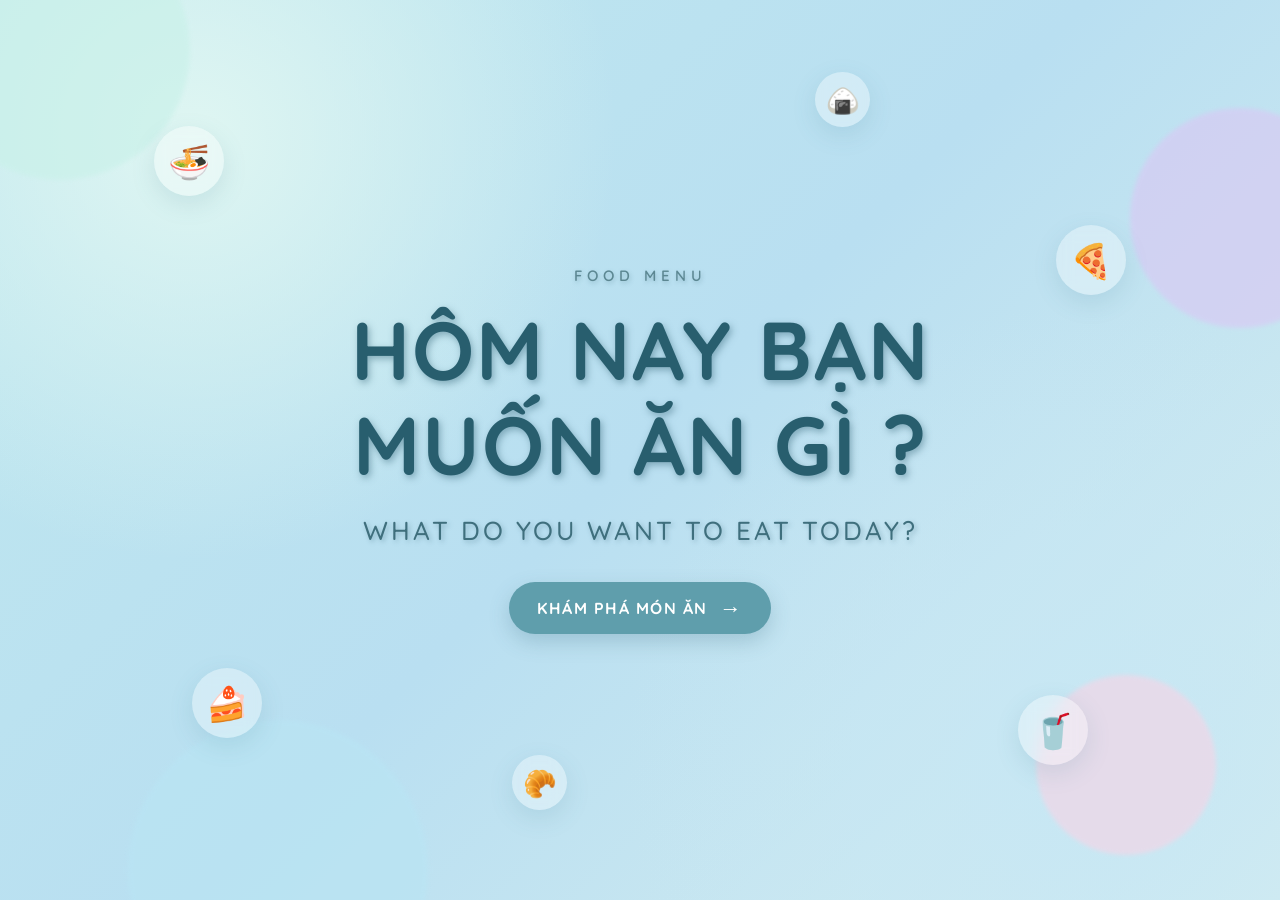
<file: index.html>
<!DOCTYPE html>
<html lang="vi">
<head>
    <meta charset="UTF-8">
    <meta name="viewport" content="width=device-width, initial-scale=1.0">
    <title>Food Menu</title>

<link rel="manifest" href="./manifest.json">
<meta name="theme-color" content="#5f9eac">
<meta name="mobile-web-app-capable" content="yes">
<meta name="apple-mobile-web-app-capable" content="yes">
<meta name="apple-mobile-web-app-status-bar-style" content="default">
<meta name="apple-mobile-web-app-title" content="FOOD MENU">
<link rel="apple-touch-icon" href="./icon-192.png">
    <!-- Google Font -->
    <link rel="preconnect" href="https://fonts.googleapis.com">
    <link rel="preconnect" href="https://fonts.gstatic.com" crossorigin>
    <link
        href="https://fonts.googleapis.com/css2?family=Quicksand:wght@400;500;600;700&display=swap"
        rel="stylesheet"
    >
    <link rel="stylesheet" href="style.css">
</head>
<body>
    <main class="hero">
        <!-- Các mảng pastel trang trí -->
        <div class="blob blob-1"></div>
        <div class="blob blob-2"></div>
        <div class="blob blob-3"></div>
        <div class="blob blob-4"></div>
        <!-- Icon đồ ăn -->
        <div class="food-icon icon-1">🍜</div>
        <div class="food-icon icon-2">🍕</div>
        <div class="food-icon icon-3">🍰</div>
        <div class="food-icon icon-4">🥤</div>
        <div class="food-icon icon-5">🍙</div>
        <div class="food-icon icon-6">🥐</div>
        <!-- Nội dung chính -->
        <div class="content">
            <div class="small-text">
                FOOD MENU
            </div>
            <h1>
                HÔM NAY BẠN<br>
                MUỐN ĂN GÌ ?
            </h1>
            <p>
                WHAT DO YOU WANT TO EAT TODAY?
            </p>
				<!-- Nút khám phá -->
            <a href="menu.html" class="explore-btn">
                KHÁM PHÁ MÓN ĂN
                <span>→</span>
            </a>
        </div>
    </main>
<script src="./pwa.js"></script>

</body>
</html>
</file>
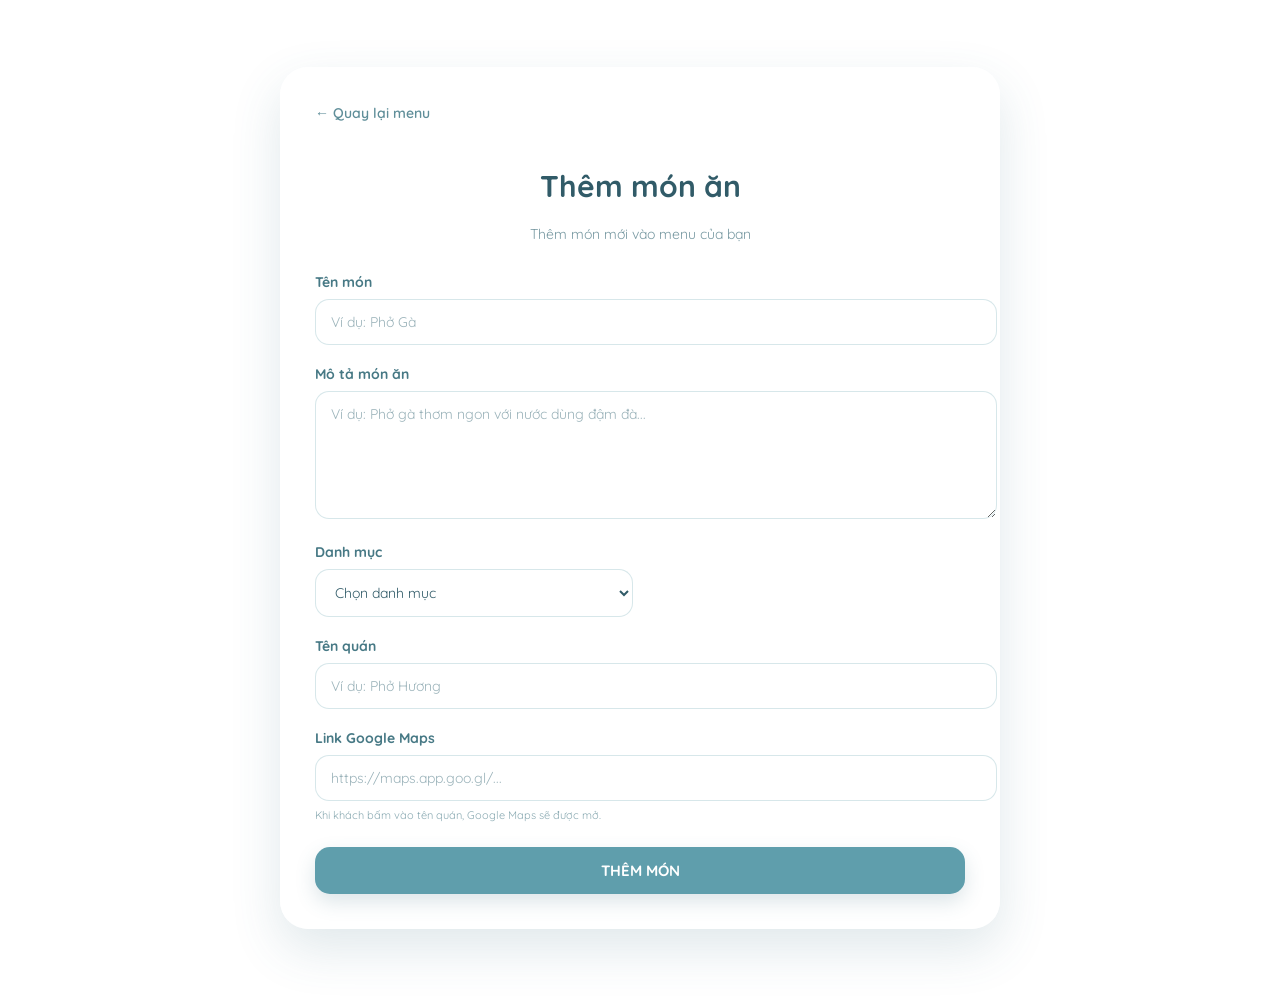
<file: add-food.html>
<!DOCTYPE html>

<html lang="vi">

<head>
    <meta charset="UTF-8">

<meta
    name="viewport"
    content="width=device-width, initial-scale=1.0"
>

<title>Thêm món ăn</title>

<link rel="manifest" href="./manifest.json">
<meta name="theme-color" content="#5f9eac">
<meta name="mobile-web-app-capable" content="yes">
<meta name="apple-mobile-web-app-capable" content="yes">
<meta name="apple-mobile-web-app-status-bar-style" content="default">
<meta name="apple-mobile-web-app-title" content="FOOD MENU">
<link rel="apple-touch-icon" href="./icon-192.png">

<link rel="preconnect" href="https://fonts.googleapis.com">

<link
    rel="preconnect"
    href="https://fonts.gstatic.com"
    crossorigin
>

<link
    href="https://fonts.googleapis.com/css2?family=Quicksand:wght@400;500;600;700&display=swap"
    rel="stylesheet"
>

<link rel="stylesheet" href="add-food.css">


</head>

<body>

<main class="add-page">

    <div class="add-form">

        <a
            href="menu.html"
            class="back-button"
        >
            ← Quay lại menu
        </a>

        <div class="add-header">

            <h1>
                Thêm món ăn
            </h1>

            <p>
                Thêm món mới vào menu của bạn
            </p>

        </div>


        <form id="foodForm">

            <div class="form-group">

                <label for="foodName">
                    Tên món
                </label>

                <input
                    type="text"
                    id="foodName"
                    placeholder="Ví dụ: Phở Gà"
                    required
                >

            </div>


            <div class="form-group">

                <label for="foodDescription">
                    Mô tả món ăn
                </label>

                <textarea
                    id="foodDescription"
                    placeholder="Ví dụ: Phở gà thơm ngon với nước dùng đậm đà..."
                    rows="4"
                    required
                ></textarea>

            </div>


            <div class="form-row">



                <div class="form-group">

                    <label for="foodCategory">
                        Danh mục
                    </label>

                    <select
                        id="foodCategory"
                        required
                    >

                        <option value="">
                            Chọn danh mục
                        </option>

                        <option value="Món nước">
                            🍜 Món nước
                        </option>

                        <option value="Cơm">
                            🍚 Cơm
                        </option>

                        <option value="Đồ ăn nhanh">
                            🍕 Đồ ăn nhanh
                        </option>

                        <option value="Đồ ngọt">
                            🍰 Đồ ngọt
                        </option>

                        <option value="Đồ uống">
                            🥤 Đồ uống
                        </option>

                        <option value="Lẩu">
                            🍜 Lẩu
                        </option>

                        <option value="Món xào">
                            🍳 Món xào
                        </option>

                        <option value="Món nướng">
                            🍖 Món nướng
                        </option>

                        <option value="Chè">
                            🍧 Chè
                        </option>

                    </select>

                </div>

            </div>


            <div class="form-group">

                <label for="restaurantName">
                    Tên quán
                </label>

                <input
                    type="text"
                    id="restaurantName"
                    placeholder="Ví dụ: Phở Hương"
                    required
                >

            </div>


            <div class="form-group">

                <label for="restaurantMap">
                    Link Google Maps
                </label>

                <input
                    type="url"
                    id="restaurantMap"
                    placeholder="https://maps.app.goo.gl/..."
                >

                <small>
                    Khi khách bấm vào tên quán, Google Maps sẽ được mở.
                </small>

            </div>


            <button
                type="submit"
                class="submit-food-button"
            >
                THÊM MÓN
            </button>

        </form>

    </div>

</main>

<!-- THÔNG BÁO THÊM MÓN THÀNH CÔNG -->

<div id="successMessage" class="success-message" >

<div class="success-icon">
    ✓
</div>

<h2>
    Thêm món thành công!
</h2>

<p>
    Món ăn đã được thêm vào menu.
</p>

</div>

<script src="menu.js"></script>

<script src="./pwa.js"></script>

</body>

</html>
</file>
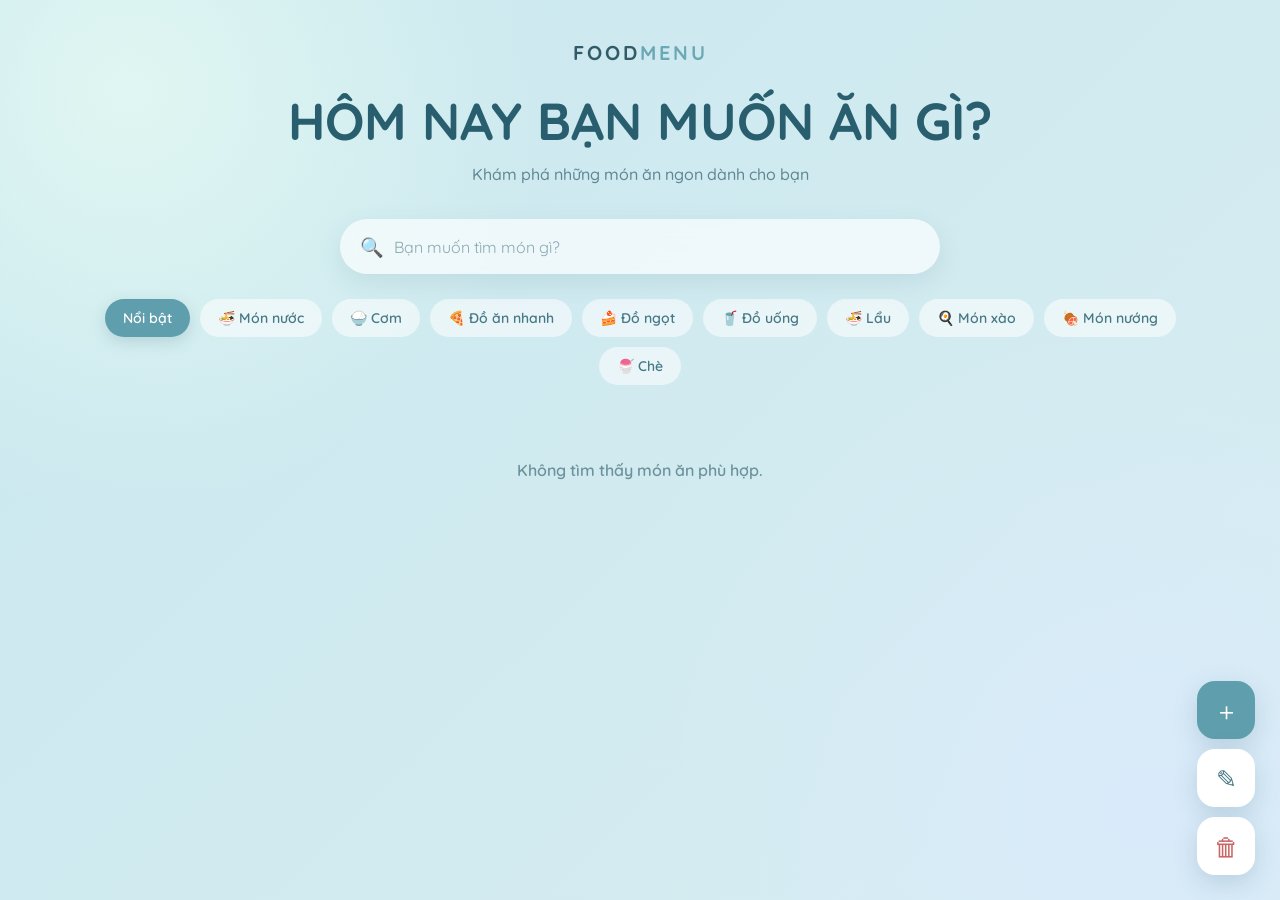
<file: menu.html>
<!DOCTYPE html>

<html lang="vi">
<head>
    <meta charset="UTF-8">
    <meta
        name="viewport"
        content="width=device-width, initial-scale=1.0"
    >
    <title>Menu món ăn</title>

<link rel="manifest" href="./manifest.json">
<meta name="theme-color" content="#5f9eac">
<meta name="mobile-web-app-capable" content="yes">
<meta name="apple-mobile-web-app-capable" content="yes">
<meta name="apple-mobile-web-app-status-bar-style" content="default">
<meta name="apple-mobile-web-app-title" content="FOOD MENU">
<link rel="apple-touch-icon" href="./icon-192.png">

<!-- Font -->
<link rel="preconnect" href="https://fonts.googleapis.com">
<link rel="preconnect" href="https://fonts.gstatic.com" crossorigin>
<link
    href="https://fonts.googleapis.com/css2?family=Quicksand:wght@400;500;600;700&display=swap"
    rel="stylesheet"
>

<!-- CSS -->
<link rel="stylesheet" href="menu.css">

</head>

<body>

<main class="menu-page">

    <!-- HEADER -->
    <header class="menu-header">

        <a href="index.html" class="logo">
            FOOD<span>MENU</span>
        </a>

        <h1>
            HÔM NAY BẠN MUỐN ĂN GÌ?
        </h1>

        <p>
            Khám phá những món ăn ngon dành cho bạn
        </p>

    </header>


    <!-- SEARCH -->
    <section class="search-section">

        <div class="search-box">

            <span class="search-icon">
                🔍
            </span>

            <input
                type="text"
                id="searchInput"
                placeholder="Bạn muốn tìm món gì?"
            >

        </div>

    </section>


    <!-- CATEGORY -->
    <section class="categories">

        <button
            class="category active"
            data-category="all"
        >
            Nổi bật
        </button>

        <button
            class="category"
            data-category="Món nước"
        >
            🍜 Món nước
        </button>

        <button
            class="category"
            data-category="Cơm"
        >
            🍚 Cơm
        </button>

        <button
            class="category"
            data-category="Đồ ăn nhanh"
        >
            🍕 Đồ ăn nhanh
        </button>

        <button
            class="category"
            data-category="Đồ ngọt"
        >
            🍰 Đồ ngọt
        </button>

        <button
            class="category"
            data-category="Đồ uống"
        >
            🥤 Đồ uống
        </button>

        <button
            class="category"
            data-category="Lẩu"
        >
            🍜 Lẩu
        </button>

        <button
            class="category"
            data-category="Món xào"
        >
            🍳 Món xào
        </button>

        <button
            class="category"
            data-category="Món nướng"
        >
            🍖 Món nướng
        </button>

        <button
            class="category"
            data-category="Chè"
        >
            🍧 Chè
        </button>

    </section>


    <!-- DANH SÁCH MÓN -->
    <section
        class="food-container"
        id="foodContainer"
    >

        

   

    </section>


    <!-- KHÔNG TÌM THẤY -->
    <p
        id="noResult"
        class="no-result"
    >
        Không tìm thấy món ăn phù hợp.
    </p>

    

</main>

<!-- JAVASCRIPT -->
<script src="menu.js"></script>


<script src="./pwa.js"></script>

</body>
</html>
</file>
<file: style.css>
* {
    margin: 0;
    padding: 0;
    box-sizing: border-box;
}
body {
    font-family: "Quicksand", sans-serif;
}
/* =========================
   HERO
========================= */
.hero {
    min-height: 100vh;
    position: relative;
    display: flex;
    justify-content: center;
    align-items: center;
    text-align: center;
    padding: 30px;
    overflow: hidden;
    background:
        radial-gradient(
            circle at 15% 15%,
            #dff6f2 0%,
            transparent 32%
        ),
        radial-gradient(
            circle at 85% 85%,
            #c7e7f4 0%,
            transparent 35%
        ),
        linear-gradient(
            135deg,
            #bfe8ee,
            #b9dff1,
            #d5edf0
        );
}
/* =========================
   NỘI DUNG
========================= */
.content {
    position: relative;
    z-index: 10;
    width: 100%;
    max-width: 1000px;
}
/* Dòng nhỏ */
.small-text {
    margin-bottom: 18px;
    color: #5C8792;
    font-size: 15px;
    font-weight: 600;
    letter-spacing: 5px;
    text-shadow:
        1px 2px 4px rgba(63, 111, 130, 0.35);
}
/* Tiêu đề */
h1 {
    color: #285E6E;
    font-size: clamp(38px, 7vw, 82px);
    font-weight: 700;
    line-height: 1.15;
    letter-spacing: 2px;
    text-shadow:
        2px 3px 7px rgba(63, 111, 130, 0.5);
}
/* Tiếng Anh */
p {
    margin-top: 22px;
    color: #3F6F7D;
    font-size: clamp(15px, 2.5vw, 26px);
    font-weight: 500;
    letter-spacing: 3px;
    text-shadow:
        2px 2px 5px rgba(63, 111, 130, 0.4);
}
/* =========================
   PASTEL BLOBS
========================= */
.blob {
    position: absolute;
    border-radius: 50%;
    filter: blur(2px);
    opacity: 0.65;
    animation: floating 7s ease-in-out infinite;
}
/* Blob 1 */
.blob-1 {
    width: 260px;
    height: 260px;
    background: #c9f1e9;
    top: -80px;
    left: -70px;
}
/* Blob 2 */
.blob-2 {
    width: 220px;
    height: 220px;
    background: #d9c9f4;
    right: -70px;
    top: 12%;
    animation-delay: 1s;
}
/* Blob 3 */
.blob-3 {
    width: 300px;
    height: 300px;
    background: #b9e5f4;
    bottom: -120px;
    left: 10%;
    animation-delay: 2s;
}
/* Blob 4 */
.blob-4 {
    width: 180px;
    height: 180px;
    background: #f5d5e6;
    bottom: 5%;
    right: 5%;
    animation-delay: 3s;
}
/* =========================
   FOOD ICON
========================= */
.food-icon {
    position: absolute;
    z-index: 5;
    width: 70px;
    height: 70px;
    display: flex;
    align-items: center;
    justify-content: center;
    border-radius: 50%;
    background: rgba(255, 255, 255, 0.35);
    backdrop-filter: blur(8px);
    font-size: 34px;
    box-shadow:
        0 8px 25px rgba(69, 125, 145, 0.15);
    animation: floating 5s ease-in-out infinite;
}
/* Vị trí icon */
.icon-1 {
    top: 14%;
    left: 12%;
}
.icon-2 {
    top: 25%;
    right: 12%;
    animation-delay: 1s;
}
.icon-3 {
    bottom: 18%;
    left: 15%;
    animation-delay: 2s;
}
.icon-4 {
    bottom: 15%;
    right: 15%;
    animation-delay: 3s;
}
.icon-5 {
    top: 8%;
    right: 32%;
    width: 55px;
    height: 55px;
    font-size: 27px;
    animation-delay: 1.5s;
}
.icon-6 {
    bottom: 10%;
    left: 40%;
    width: 55px;
    height: 55px;
    font-size: 27px;
    animation-delay: 2.5s;
}
/* =========================
   FLOATING ANIMATION
========================= */
@keyframes floating {
    0% {
        transform: translateY(0px);
    }
    50% {
        transform: translateY(-15px);
    }
    100% {
        transform: translateY(0px);
    }
}
/* =========================
   MOBILE
========================= */
@media (max-width: 600px) {
    .hero {
        padding: 25px;
    }
    .small-text {
        font-size: 12px;
        letter-spacing: 4px;
        margin-bottom: 15px;
    }
    h1 {
        font-size: 36px;
        letter-spacing: 1px;
    }
    p {
        font-size: 14px;
        line-height: 1.5;
        letter-spacing: 1.5px;
        margin-top: 16px;
    }
    .food-icon {
        width: 52px;
        height: 52px;
        font-size: 25px;
    }
    .icon-1 {
        top: 10%;
        left: 7%;
    }
    .icon-2 {
        top: 18%;
        right: 6%;
    }
    .icon-3 {
        bottom: 15%;
        left: 7%;
    }
    .icon-4 {
        bottom: 12%;
        right: 7%;
    }
    .icon-5 {
        top: 7%;
        right: 35%;
        width: 42px;
        height: 42px;
        font-size: 21px;
    }
    .icon-6 {
        bottom: 8%;
        left: 42%;
        width: 42px;
        height: 42px;
        font-size: 21px;
    }
    .blob-1 {
        width: 180px;
        height: 180px;
    }
    .blob-2 {
        width: 160px;
        height: 160px;
    }
    .blob-3 {
        width: 200px;
        height: 200px;
    }
    .blob-4 {
        width: 130px;
        height: 130px;
    }
}

/* =========================
   NÚT KHÁM PHÁ MÓN ĂN
========================= */
.explore-btn {
    display: inline-flex;
    align-items: center;
    justify-content: center;
    gap: 12px;
    margin-top: 35px;
    padding: 15px 28px;
    border-radius: 50px;
    background: #5f9eac;
    color: #ffffff;
    font-family: "Quicksand", sans-serif;
    font-size: 16px;
    font-weight: 700;
    letter-spacing: 1.5px;
    text-decoration: none;
    box-shadow:
        0 8px 20px rgba(63, 111, 130, 0.25);
    transition:
        transform 0.2s ease,
        box-shadow 0.2s ease,
        background 0.2s ease;
}
/* Mũi tên */
.explore-btn span {
    font-size: 22px;
    line-height: 1;
    transition: transform 0.2s ease;
}
/* Khi rê chuột */
.explore-btn:hover {
    background: #4f8e9d;
    transform: translateY(-3px);
    box-shadow:
        0 12px 25px rgba(63, 111, 130, 0.3);
}
.explore-btn:hover span {
    transform: translateX(5px);
}
/* Khi bấm */
.explore-btn:active {
    transform: translateY(2px) scale(0.97);
    box-shadow:
        0 4px 10px rgba(63, 111, 130, 0.2);
}
/* =========================
   MOBILE
========================= */
@media (max-width: 600px) {
    .explore-btn {
        margin-top: 30px;
        padding: 14px 23px;
        font-size: 14px;
        letter-spacing: 1px;
    }
    .explore-btn span {
        font-size: 20px;
    }
}
</file>
<file: add-food.css>
/* =========================
ADD FOOD PAGE
========================= */
* {
    font-family: "Quicksand", sans-serif;
}

body {
    font-family: "Quicksand", sans-serif;
}

input,
textarea,
select,
button {
    font-family: "Quicksand", sans-serif;
}

.add-page {
min-height: 100vh;
display: flex;
justify-content: center;
align-items: center;
padding: 40px 20px;
}

.add-form {
position: relative;
width: 100%;
max-width: 650px;
padding: 35px;
border-radius: 28px;
background: rgba(255, 255, 255, 0.78);
box-shadow:
    0 20px 50px rgba(63, 111, 130, 0.16);
backdrop-filter: blur(15px);
}

.back-button {
display: inline-block;
margin-bottom: 25px;
color: #5f8e99;
font-size: 14px;
font-weight: 600;
text-decoration: none;
}

.back-button:hover {
color: #315b68;
}

.add-header {
text-align: center;
margin-bottom: 30px;
}

.add-icon {
width: 55px;
height: 55px;
display: flex;
align-items: center;
justify-content: center;
margin: 0 auto 15px;
border-radius: 50%;
background: #5f9eac;
color: white;
font-size: 32px;
font-weight: 400;
box-shadow:
    0 8px 20px rgba(63, 111, 130, 0.2);
}

.add-header h1 {
color: #315b68;
font-size: 30px;
}

.add-header p {
margin-top: 7px;
color: #7899a2;
font-size: 14px;

}

/* FORM */

.form-group {
margin-bottom: 20px;
}

.form-row {
display: grid;
grid-template-columns: 1fr 1fr;
gap: 15px;
}

.form-group label {
display: block;
margin-bottom: 8px;
color: #477985;
font-size: 14px;
font-weight: 700;
}

.form-group input,
.form-group textarea,
.form-group select {
width: 100%;
border: 1px solid rgba(95, 158, 172, 0.25);
outline: none;
border-radius: 14px;
padding: 13px 15px;
background: rgba(255, 255, 255, 0.75);
color: #315b68;
font-family: "Quicksand", sans-serif;
font-size: 14px;
transition: all 0.2s ease;
}

.form-group textarea {
resize: vertical;
min-height: 100px;
}

.form-group input:focus,
.form-group textarea:focus,
.form-group select:focus {
border-color: #5f9eac;
background: white;
box-shadow:
    0 0 0 3px rgba(95, 158, 172, 0.1);
}

.form-group input::placeholder,
.form-group textarea::placeholder {
color: #9bb3ba;
}

.form-group small {
display: block;
margin-top: 7px;
color: #8aaab2;
font-size: 11px;
}

/* SUBMIT */

.submit-food-button {
width: 100%;
margin-top: 5px;
padding: 14px;
border: none;
border-radius: 15px;
background: #5f9eac;
color: white;
font-family: "Quicksand", sans-serif;
font-size: 15px;
font-weight: 700;
cursor: pointer;
box-shadow:
    0 8px 20px rgba(63, 111, 130, 0.18);
transition: all 0.2s ease;
}

.submit-food-button:hover {
background: #4f8e9d;
transform: translateY(-2px);

}

/* =========================
ADD BUTTON
========================= */

.add-food-button {
position: fixed;
right: 28px;
bottom: 28px;

width: 58px;
height: 58px;

border: none;

border-radius: 50%;

background: #5f9eac;

color: white;

font-size: 34px;
font-weight: 400;

line-height: 1;

cursor: pointer;

box-shadow:
    0 8px 25px rgba(63, 111, 130, 0.28);

z-index: 1000;

transition: transform 0.2s ease;
}

.add-food-button:hover {
background: #4f8e9d;
transform: scale(1.08);
}

/* =========================
MOBILE FORM
========================= */

@media (max-width: 600px) {
.add-page {
    align-items: flex-start;

    padding: 20px 15px;
}

.add-form {
    padding: 25px 20px;

    border-radius: 22px;
}

.add-header h1 {
    font-size: 26px;
}

.form-row {
    grid-template-columns: 1fr;

    gap: 0;
}

.add-food-button {
    right: 18px;
    bottom: 18px;

    width: 54px;
    height: 54px;

    font-size: 30px;
}

}

/* =========================
SUCCESS MESSAGE
========================= */

.success-message {
position: fixed;
top: 50%;
left: 50%;
width: calc(100% - 40px);
max-width: 380px;
padding: 32px 25px;
transform: translate(-50%, -50%) scale(0.85);
border-radius: 25px;
background: rgba(255, 255, 255, 0.95);
box-shadow:
    0 20px 60px rgba(63, 111, 130, 0.25);
text-align: center;
opacity: 0;
visibility: hidden;
z-index: 9999;
transition:
    opacity 0.25s ease,
    transform 0.25s ease,
    visibility 0.25s ease;

backdrop-filter: blur(15px);
}

/* HIỆN THÔNG BÁO */

.success-message.show {
opacity: 1;
visibility: visible;
transform:
    translate(-50%, -50%)
    scale(1);
}

/* ICON TÍCH */

.success-icon {
width: 70px;
height: 70px;
display: flex;
align-items: center;
justify-content: center;
margin: 0 auto 18px;
border-radius: 50%;
background: #e4f7ed;
color: #35a66f;
font-size: 38px;
font-weight: 700;
box-shadow:
    0 8px 20px rgba(53, 166, 111, 0.15);

animation: successPop 0.4s ease;
}

/* TIÊU ĐỀ */

.success-message h2 {
margin: 0;
color: #315b68;
font-size: 21px;
font-weight: 700;
}

/* MÔ TẢ */

.success-message p {
margin-top: 8px;
color: #7899a2;
font-size: 14px;
}

/* ANIMATION ICON */

@keyframes successPop {
0% {
    transform: scale(0);
}

70% {
    transform: scale(1.12);
}

100% {
    transform: scale(1);
}
}

/* MOBILE */

@media (max-width: 600px) {

.success-message {
    width: calc(100% - 30px);

    padding: 28px 20px;

    border-radius: 22px;
}

.success-icon {
    width: 62px;
    height: 62px;

    font-size: 34px;
}

.success-message h2 {
    font-size: 19px;
}
}
</file>
<file: menu.css>
/* =========================
   RESET
========================= */

* {
    margin: 0;
    padding: 0;
    box-sizing: border-box;
}


/* =========================
   BODY
========================= */

body {
    font-family: "Quicksand", sans-serif;

    min-height: 100vh;

    color: #315b68;

    background:
        radial-gradient(
            circle at 10% 10%,
            #e0f6f2,
            transparent 30%
        ),
        radial-gradient(
            circle at 90% 90%,
            #d9eafa,
            transparent 35%
        ),
        linear-gradient(
            135deg,
            #c9e8ef,
            #d8edf1
        );
}


/* =========================
   PAGE
========================= */

.menu-page {
    width: 100%;

    max-width: 1200px;

    margin: 0 auto;

    padding: 40px 25px 100px;
}


/* =========================
   HEADER
========================= */

.menu-header {
    text-align: center;

    margin-bottom: 35px;
}


.logo {
    display: inline-block;

    margin-bottom: 25px;

    color: #315b68;

    font-size: 20px;

    font-weight: 700;

    letter-spacing: 3px;

    text-decoration: none;
}


.logo span {
    color: #6da8b6;
}


.menu-header h1 {
    color: #285e6e;

    font-size:
        clamp(
            30px,
            5vw,
            52px
        );

    font-weight: 700;

    line-height: 1.2;
}


.menu-header p {
    margin-top: 12px;

    color: #5f8792;

    font-size: 16px;

    font-weight: 500;
}


/* =========================
   SEARCH
========================= */

.search-section {
    display: flex;

    justify-content: center;

    margin-bottom: 25px;
}


.search-box {
    width: 100%;

    max-width: 600px;

    height: 55px;

    display: flex;

    align-items: center;

    padding: 0 20px;

    border-radius: 30px;

    background:
        rgba(
            255,
            255,
            255,
            0.65
        );

    box-shadow:
        0 8px 25px
        rgba(
            65,
            115,
            130,
            0.12
        );

    backdrop-filter: blur(10px);
}


.search-icon {
    margin-right: 10px;

    font-size: 19px;
}


.search-box input {
    width: 100%;

    border: none;

    outline: none;

    background: transparent;

    color: #315b68;

    font-family:
        "Quicksand",
        sans-serif;

    font-size: 16px;
}


.search-box input::placeholder {
    color: #8aaab2;
}


/* =========================
   CATEGORY
========================= */

.categories {
    display: flex;

    justify-content: center;

    flex-wrap: wrap;

    gap: 10px;

    margin-bottom: 35px;
}


.category {
    border: none;

    padding: 10px 18px;

    border-radius: 30px;

    background:
        rgba(
            255,
            255,
            255,
            0.55
        );

    color: #477985;

    font-family:
        "Quicksand",
        sans-serif;

    font-size: 14px;

    font-weight: 600;

    cursor: pointer;

    transition:
        all 0.2s ease;
}


.category:hover {
    background:
        rgba(
            255,
            255,
            255,
            0.9
        );

    transform:
        translateY(-2px);
}


.category.active {
    background: #5f9eac;

    color: #ffffff;

    box-shadow:
        0 5px 15px
        rgba(
            63,
            111,
            130,
            0.2
        );
}


/* =========================
   FOOD GRID
========================= */

.food-container {
    display: grid;

    grid-template-columns:
        repeat(
            3,
            1fr
        );

    gap: 25px;
}


/* =========================
   FOOD CARD
========================= */

.food-card {
    width: 100%;

    display: block;

    border-radius: 22px;

    background:
        rgba(
            255,
            255,
            255,
            0.72
        );

    color: inherit;

    text-decoration: none;

    box-shadow:
        0 10px 30px
        rgba(
            63,
            111,
            130,
            0.12
        );

    backdrop-filter: blur(10px);

    transition:
        transform 0.25s ease,
        box-shadow 0.25s ease;
}


.food-card:hover {
    transform:
        translateY(-6px);

    box-shadow:
        0 18px 35px
        rgba(
            63,
            111,
            130,
            0.2
        );
}


/* =========================
   FOOD INFO
========================= */

.food-info {
    padding: 22px;
}


/* =========================
   FOOD TAG
========================= */

.food-tag {
    display: inline-block;

    margin-bottom: 12px;

    padding: 6px 12px;

    border-radius: 20px;

    background:
        rgba(
            95,
            158,
            172,
            0.14
        );

    color: #477985;

    font-size: 12px;

    font-weight: 600;
}


/* =========================
   FOOD NAME
========================= */

.food-info h2 {
    color: #315b68;

    font-size: 21px;

    font-weight: 700;

    line-height: 1.3;
}


/* =========================
   DESCRIPTION
========================= */

.description {
    margin-top: 8px;

    color: #7899a2;

    font-size: 14px;

    line-height: 1.5;
}


/* =========================
   RESTAURANT
========================= */

.food-bottom {
    display: flex;

    justify-content: flex-start;

    align-items: center;

    gap: 10px;

    margin-top: 18px;
}


.restaurant {
    color: #71949d;

    font-size: 12px;

    white-space: nowrap;

    text-decoration: none;

    cursor: pointer;

    transition:
        color 0.2s ease;
}


a.restaurant:hover {
    color: #477985;

    text-decoration: underline;
}


/* =========================
   NO RESULT
========================= */

.no-result {
    display: none;

    padding: 40px 10px;

    text-align: center;

    color: #6d929c;

    font-size: 16px;

    font-weight: 600;
}


/* =====================================================
   3 NÚT CHỨC NĂNG GÓC PHẢI
===================================================== */

.action-buttons {
    position: fixed;

    right: 25px;

    bottom: 25px;

    z-index: 5000;

    display: flex;

    flex-direction: column;

    gap: 10px;
}


/* =========================
   ACTION BUTTON
========================= */

.action-button {
    width: 58px;

    height: 58px;

    display: flex;

    align-items: center;

    justify-content: center;

    border: none;

    border-radius: 18px;

    cursor: pointer;

    box-shadow:
        0 8px 25px
        rgba(
            63,
            111,
            130,
            0.2
        );

    font-family:
        "Quicksand",
        sans-serif;

    transition:
        transform 0.2s ease,
        box-shadow 0.2s ease,
        width 0.2s ease;
}


.action-button:hover {
    transform:
        translateX(-5px);

    box-shadow:
        0 12px 30px
        rgba(
            63,
            111,
            130,
            0.25
        );
}


.action-button:active {
    transform:
        scale(0.94);
}


/* =========================
   ICON
========================= */

.action-icon {
    font-size: 25px;

    line-height: 1;
}


/* =========================
   TEXT
========================= */

.action-label {
    display: none;

    margin-left: 8px;

    font-size: 13px;

    font-weight: 700;
}


/* =========================
   MÀU TỪNG NÚT
========================= */

.add-action {
    background: #5f9eac;

    color: #ffffff;
}


.edit-action {
    background: #ffffff;

    color: #477985;
}


.delete-action {
    background: #ffffff;

    color: #c86666;
}


/* =====================================================
   POPUP CHỌN MÓN
===================================================== */

.food-selector-overlay {
    position: fixed;

    inset: 0;

    z-index: 10000;

    display: flex;

    align-items: center;

    justify-content: center;

    padding: 20px;

    background:
        rgba(
            49,
            91,
            104,
            0.25
        );

    backdrop-filter: blur(8px);

    animation:
        overlayFadeIn
        0.2s ease;
}


@keyframes overlayFadeIn {

    from {
        opacity: 0;
    }

    to {
        opacity: 1;
    }

}


/* =========================
   BOX
========================= */

.food-selector {
    position: relative;

    width: 100%;

    max-width: 500px;

    max-height: 80vh;

    overflow-y: auto;

    padding: 28px;

    border-radius: 25px;

    background:
        rgba(
            255,
            255,
            255,
            0.96
        );

    box-shadow:
        0 25px 70px
        rgba(
            49,
            91,
            104,
            0.25
        );

    animation:
        selectorPop
        0.25s ease;
}


@keyframes selectorPop {

    from {
        opacity: 0;

        transform:
            scale(0.9)
            translateY(15px);
    }

    to {
        opacity: 1;

        transform:
            scale(1)
            translateY(0);
    }

}


/* =========================
   TIÊU ĐỀ POPUP
========================= */

.food-selector h2 {
    text-align: center;

    color: #315b68;

    font-size: 24px;

    font-weight: 700;
}


.food-selector > p {
    margin-top: 7px;

    margin-bottom: 20px;

    text-align: center;

    color: #7899a2;

    font-size: 14px;
}


/* =====================================================
   DANH SÁCH MÓN TRONG POPUP
===================================================== */

.food-selector-list {
    display: flex;

    flex-direction: column;

    gap: 10px;

    max-height: 45vh;

    overflow-y: auto;

    padding-right: 3px;
}


/* =========================
   ITEM
========================= */

.food-selector-item {
    width: 100%;

    display: flex;

    align-items: center;

    justify-content: space-between;

    gap: 15px;

    padding: 14px 16px;

    border: 1px solid
        rgba(
            95,
            158,
            172,
            0.12
        );

    border-radius: 16px;

    background:
        rgba(
            229,
            242,
            245,
            0.55
        );

    color: #315b68;

    text-align: left;

    font-family:
        "Quicksand",
        sans-serif;

    cursor: pointer;

    transition:
        background 0.2s ease,
        transform 0.2s ease;
}


.food-selector-item:hover {
    background:
        rgba(
            213,
            234,
            238,
            0.9
        );

    transform:
        translateX(3px);
}


/* =========================
   THÔNG TIN MÓN
========================= */

.selector-food-info {
    display: flex;

    flex-direction: column;

    min-width: 0;

    gap: 3px;
}


.selector-food-category {
    width: fit-content;

    padding: 3px 8px;

    border-radius: 20px;

    background:
        rgba(
            95,
            158,
            172,
            0.13
        );

    color: #477985;

    font-size: 10px;

    font-weight: 700;
}


.selector-food-info strong {
    overflow: hidden;

    color: #315b68;

    font-size: 16px;

    font-weight: 700;

    text-overflow: ellipsis;

    white-space: nowrap;
}


.selector-food-info small {
    overflow: hidden;

    color: #7899a2;

    font-size: 12px;

    text-overflow: ellipsis;

    white-space: nowrap;
}


.selector-arrow {
    flex-shrink: 0;

    color: #6da8b6;

    font-size: 30px;

    line-height: 1;
}


/* =========================
   NÚT ĐÓNG
========================= */

.selector-close {
    width: 100%;

    margin-top: 18px;

    padding: 12px;

    border: none;

    border-radius: 13px;

    background:
        #edf5f6;

    color: #477985;

    font-family:
        "Quicksand",
        sans-serif;

    font-size: 14px;

    font-weight: 700;

    cursor: pointer;

    transition:
        background 0.2s ease;
}


.selector-close:hover {
    background:
        #dcecef;
}


/* =====================================================
   XÁC NHẬN XÓA
===================================================== */

.delete-confirm {
    position: absolute;

    inset: 20px;

    z-index: 5;

    display: flex;

    flex-direction: column;

    align-items: center;

    justify-content: center;

    padding: 25px;

    border-radius: 20px;

    background:
        rgba(
            255,
            255,
            255,
            0.98
        );

    box-shadow:
        0 15px 40px
        rgba(
            63,
            111,
            130,
            0.18
        );

    text-align: center;
}


.delete-confirm-icon {
    width: 58px;

    height: 58px;

    display: flex;

    align-items: center;

    justify-content: center;

    margin-bottom: 12px;

    border-radius: 50%;

    background: #fdeaea;

    font-size: 27px;
}


.delete-confirm h3 {
    color: #315b68;

    font-size: 20px;
}


.delete-confirm p {
    margin-top: 8px;

    color: #7899a2;

    font-size: 13px;

    line-height: 1.5;
}


.delete-confirm p strong {
    color: #c86666;
}


/* =========================
   NÚT HỦY / XÓA
========================= */

.delete-confirm-buttons {
    width: 100%;

    display: flex;

    gap: 10px;

    margin-top: 20px;
}


.delete-confirm-buttons button {
    flex: 1;

    padding: 11px;

    border: none;

    border-radius: 12px;

    font-family:
        "Quicksand",
        sans-serif;

    font-size: 13px;

    font-weight: 700;

    cursor: pointer;
}


.cancel-delete {
    background: #edf5f6;

    color: #477985;
}


.confirm-delete {
    background: #c86666;

    color: #ffffff;
}


/* =====================================================
   THÔNG BÁO XÓA
===================================================== */

.delete-success-message {
    position: fixed;

    left: 50%;

    bottom: 35px;

    z-index: 20000;

    display: flex;

    align-items: center;

    gap: 10px;

    padding: 13px 20px;

    border-radius: 50px;

    background:
        rgba(
            255,
            255,
            255,
            0.96
        );

    color: #315b68;

    box-shadow:
        0 12px 35px
        rgba(
            63,
            111,
            130,
            0.2
        );

    opacity: 0;

    transform:
        translateX(-50%)
        translateY(20px);

    transition:
        opacity 0.3s ease,
        transform 0.3s ease;
}


.delete-success-message.show {
    opacity: 1;

    transform:
        translateX(-50%)
        translateY(0);
}


.delete-success-icon {
    width: 25px;

    height: 25px;

    display: flex;

    align-items: center;

    justify-content: center;

    border-radius: 50%;

    background: #e4f7ed;

    color: #35a66f;

    font-size: 15px;

    font-weight: 700;
}


.delete-success-message span {
    font-size: 13px;

    font-weight: 700;
}


/* =====================================================
   POPUP KHÔNG CÓ MÓN
===================================================== */

.empty-food-message {
    position: fixed;

    top: 50%;

    left: 50%;

    z-index: 20000;

    width:
        calc(
            100% - 40px
        );

    max-width: 380px;

    padding: 30px 25px;

    border-radius: 24px;

    background:
        rgba(
            255,
            255,
            255,
            0.96
        );

    box-shadow:
        0 20px 60px
        rgba(
            63,
            111,
            130,
            0.22
        );

    text-align: center;

    opacity: 0;

    transform:
        translate(-50%, -50%)
        scale(0.9);

    transition:
        opacity 0.25s ease,
        transform 0.25s ease;
}


.empty-food-message.show {
    opacity: 1;

    transform:
        translate(-50%, -50%)
        scale(1);
}


.empty-food-icon {
    font-size: 45px;

    margin-bottom: 10px;
}


.empty-food-message h3 {
    color: #315b68;

    font-size: 21px;
}


.empty-food-message p {
    margin-top: 7px;

    color: #7899a2;

    font-size: 13px;

    line-height: 1.5;
}


.empty-food-message button {
    margin-top: 18px;

    padding: 11px 22px;

    border: none;

    border-radius: 13px;

    background: #5f9eac;

    color: #ffffff;

    font-family:
        "Quicksand",
        sans-serif;

    font-size: 13px;

    font-weight: 700;

    cursor: pointer;
}


/* =====================================================
   POPUP THÀNH CÔNG
===================================================== */

.success-message {
    position: fixed;

    top: 50%;

    left: 50%;

    z-index: 30000;

    width:
        calc(
            100% - 40px
        );

    max-width: 380px;

    padding: 32px 25px;

    border-radius: 25px;

    background:
        rgba(
            255,
            255,
            255,
            0.96
        );

    box-shadow:
        0 20px 60px
        rgba(
            63,
            111,
            130,
            0.25
        );

    text-align: center;

    opacity: 0;

    visibility: hidden;

    transform:
        translate(-50%, -50%)
        scale(0.85);

    transition:
        opacity 0.25s ease,
        transform 0.25s ease,
        visibility 0.25s ease;

    backdrop-filter:
        blur(15px);
}


.success-message.show {
    opacity: 1;

    visibility: visible;

    transform:
        translate(-50%, -50%)
        scale(1);
}


.success-icon {
    width: 70px;

    height: 70px;

    display: flex;

    align-items: center;

    justify-content: center;

    margin: 0 auto 18px;

    border-radius: 50%;

    background: #e4f7ed;

    color: #35a66f;

    font-size: 38px;

    font-weight: 700;

    animation:
        successPop
        0.4s ease;
}


@keyframes successPop {

    0% {
        transform:
            scale(0);
    }

    70% {
        transform:
            scale(1.12);
    }

    100% {
        transform:
            scale(1);
    }
}


.success-message h2 {
    margin: 0;

    color: #315b68;

    font-size: 21px;

    font-weight: 700;
}


.success-message p {
    margin-top: 8px;

    color: #7899a2;

    font-size: 14px;
}


/* =====================================================
   TABLET
===================================================== */

@media (max-width: 850px) {

    .food-container {
        grid-template-columns:
            repeat(
                2,
                1fr
            );

        gap: 20px;
    }

}


/* =====================================================
   MOBILE
===================================================== */

@media (max-width: 600px) {

    .menu-page {
        padding:
            25px
            15px
            100px;
    }


    .menu-header {
        margin-bottom: 25px;
    }


    .logo {
        margin-bottom: 20px;

        font-size: 17px;
    }


    .menu-header h1 {
        font-size: 29px;
    }


    .menu-header p {
        font-size: 14px;
    }


    /* SEARCH */

    .search-box {
        height: 52px;

        padding:
            0 17px;
    }


    .search-box input {
        font-size: 15px;
    }


    /* CATEGORY */

    .categories {
        justify-content:
            flex-start;

        flex-wrap:
            nowrap;

        overflow-x:
            auto;

        padding-bottom: 8px;

        scrollbar-width:
            none;
    }


    .categories::-webkit-scrollbar {
        display: none;
    }


    .category {
        flex-shrink: 0;

        padding:
            9px 15px;

        font-size: 13px;
    }


    /* FOOD */

    .food-container {
        grid-template-columns:
            1fr;

        gap: 16px;
    }


    .food-card {
        border-radius: 18px;
    }


    .food-card:hover {
        transform:
            translateY(-3px);
    }


    .food-info {
        padding: 18px;
    }


    .food-info h2 {
        font-size: 20px;
    }


    .description {
        font-size: 13px;
    }


    .restaurant {
        font-size: 11px;
    }


    /* 3 NÚT */

    .action-buttons {
        right: 15px;

        bottom: 18px;

        gap: 8px;
    }


    .action-button {
        width: 52px;

        height: 52px;

        border-radius: 16px;
    }


    .action-icon {
        font-size: 22px;
    }


    /* POPUP */

    .food-selector-overlay {
        padding: 15px;
    }


    .food-selector {
        padding: 22px 17px;

        max-height: 85vh;

        border-radius: 22px;
    }


    .food-selector h2 {
        font-size: 21px;
    }


    .food-selector > p {
        font-size: 13px;
    }


    .food-selector-item {
        padding:
            13px 12px;
    }


    .selector-food-info strong {
        font-size: 15px;
    }


    .selector-food-info small {
        font-size: 11px;
    }


    /* XÁC NHẬN XÓA */

    .delete-confirm {
        inset: 15px;

        padding: 20px;
    }


    /* POPUP THÀNH CÔNG */

    .success-message {
        width:
            calc(
                100% - 30px
            );

        padding:
            28px 20px;

        border-radius: 22px;
    }


    .success-icon {
        width: 62px;

        height: 62px;

        font-size: 34px;
    }


    .success-message h2 {
        font-size: 19px;
    }

}


/* =====================================================
   SMALL PHONE
===================================================== */

@media (max-width: 380px) {

    .menu-page {
        padding-left: 12px;

        padding-right: 12px;
    }


    .menu-header h1 {
        font-size: 26px;
    }


    .food-info {
        padding: 16px;
    }


    .food-info h2 {
        font-size: 18px;
    }


    .food-bottom {
        align-items:
            flex-start;

        flex-direction:
            column;

        gap: 6px;
    }


    .action-buttons {
        right: 12px;

        bottom: 15px;
    }


    .action-button {
        width: 48px;

        height: 48px;
    }


    .action-icon {
        font-size: 20px;
    }

}
</file>
